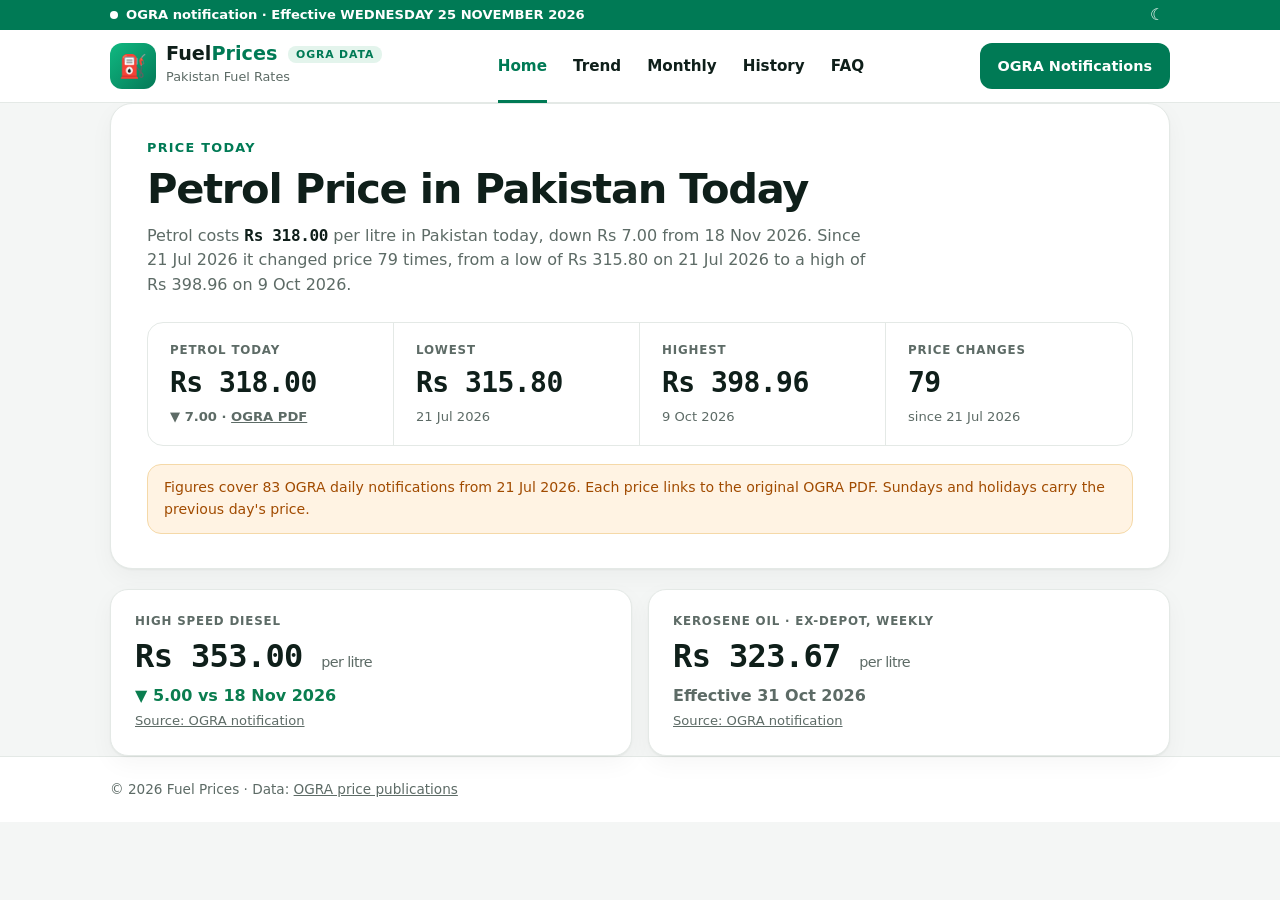
<file: index.html>
<!doctype html>
<html lang="en">
<head>
<meta charset="utf-8">
<meta name="viewport" content="width=device-width,initial-scale=1">
<title>Fuel Prices Pakistan – Petrol Rate Today (OGRA)</title>
<meta name="description" content="OGRA-notified petrol, diesel and kerosene prices in Pakistan per litre, with daily history and monthly averages.">
<link rel="stylesheet" href="style.css">
</head>
<body>
<div class="topbar"><div class="wrap"><i></i><span id="bar"></span><button id="theme" aria-label="Toggle dark mode">☾</button></div></div>
<header><div class="wrap">
  <a class="logo" href="index.html"><span class="mk">⛽</span><span><b>Fuel<em>Prices</em> <span class="badge">OGRA DATA</span></b><small>Pakistan Fuel Rates</small></span></a>
  <nav id="nav"><a href="index.html" class="on">Home</a><a href="trend.html">Trend</a><a href="monthly.html">Monthly</a><a href="history.html">History</a><a href="faq.html">FAQ</a></nav>
  <a class="cta" href="https://www.ogra.org.pk/price-publications" target="_blank" rel="noopener">OGRA Notifications</a>
</div></header>

<main class="wrap">
    <section class="sheet">
    <p class="eyebrow">Price today</p>
    <h1>Petrol Price in Pakistan Today</h1>
    <p class="lead" id="lead"></p>
    <div class="stats" id="stats"></div>
    <div class="notice" id="notice"></div>
  </section>

  <div class="row" id="cards"></div>
</main>

<footer><div class="wrap">© <span id="yr"></span> Fuel Prices · Data: <a href="https://www.ogra.org.pk/price-publications" style="color:inherit">OGRA price publications</a></div></footer>

<script src="prices.js"></script>
<script src="app.js"></script>
</body>
</html>
</file>
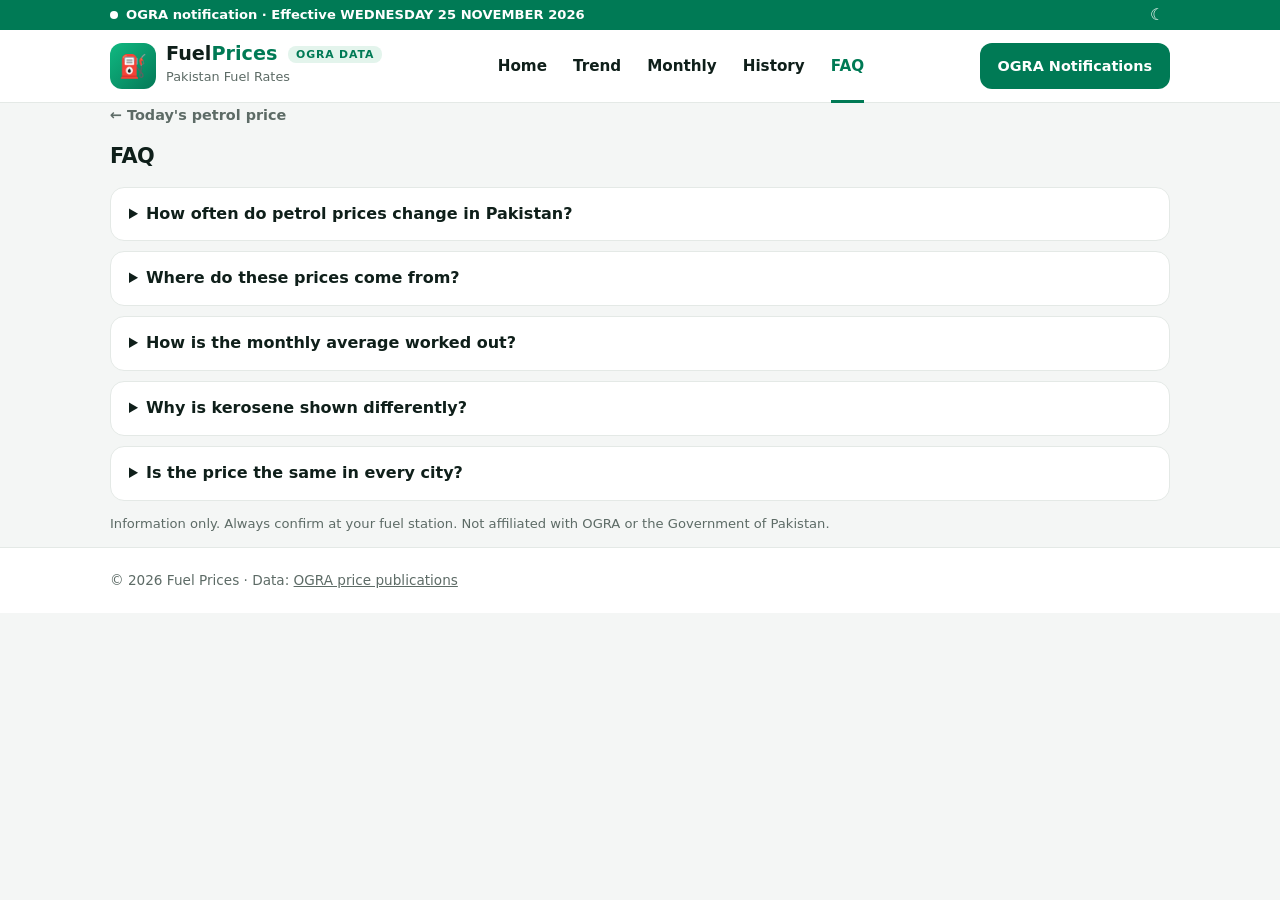
<file: faq.html>
<!doctype html>
<html lang="en">
<head>
<meta charset="utf-8">
<meta name="viewport" content="width=device-width,initial-scale=1">
<title>FAQ – Fuel Prices Pakistan</title>
<meta name="description" content="OGRA-notified petrol, diesel and kerosene prices in Pakistan per litre, with daily history and monthly averages.">
<link rel="stylesheet" href="style.css">
</head>
<body>
<div class="topbar"><div class="wrap"><i></i><span id="bar"></span><button id="theme" aria-label="Toggle dark mode">☾</button></div></div>
<header><div class="wrap">
  <a class="logo" href="index.html"><span class="mk">⛽</span><span><b>Fuel<em>Prices</em> <span class="badge">OGRA DATA</span></b><small>Pakistan Fuel Rates</small></span></a>
  <nav id="nav"><a href="index.html">Home</a><a href="trend.html">Trend</a><a href="monthly.html">Monthly</a><a href="history.html">History</a><a href="faq.html" class="on">FAQ</a></nav>
  <a class="cta" href="https://www.ogra.org.pk/price-publications" target="_blank" rel="noopener">OGRA Notifications</a>
</div></header>

<main class="wrap">
  <a class="back" href="index.html">← Today's petrol price</a>
    <h2 class="sec" style="margin-top:0">FAQ</h2>
  <details><summary>How often do petrol prices change in Pakistan?</summary><p>OGRA now notifies petrol and diesel prices every day, based on a rolling seven-working-day average of international prices and the dollar rate. A new price takes effect from 00:00 on the day shown.</p></details>
  <details><summary>Where do these prices come from?</summary><p>From OGRA's own daily price publications. Each price on this page links to the original OGRA PDF.</p></details>
  <details><summary>How is the monthly average worked out?</summary><p>Each calendar day gets the price in force that day (Sundays and holidays carry the previous price). The average is the total of those daily prices divided by the days counted. The current month counts days up to today.</p></details>
  <details><summary>Why is kerosene shown differently?</summary><p>OGRA notifies kerosene (ex-depot price) in a separate weekly notification, not in the daily petrol and diesel sheet. The price shown is the latest weekly notification.</p></details>
  <details><summary>Is the price the same in every city?</summary><p>Petrol and diesel use a uniform national price (excluding secondary freight to the pump). Remote areas may pay slightly more because of transport costs.</p></details>
  <p class="note">Information only. Always confirm at your fuel station. Not affiliated with OGRA or the Government of Pakistan.</p>
</main>

<footer><div class="wrap">© <span id="yr"></span> Fuel Prices · Data: <a href="https://www.ogra.org.pk/price-publications" style="color:inherit">OGRA price publications</a></div></footer>

<script src="prices.js"></script>
<script src="app.js"></script>
</body>
</html>
</file>
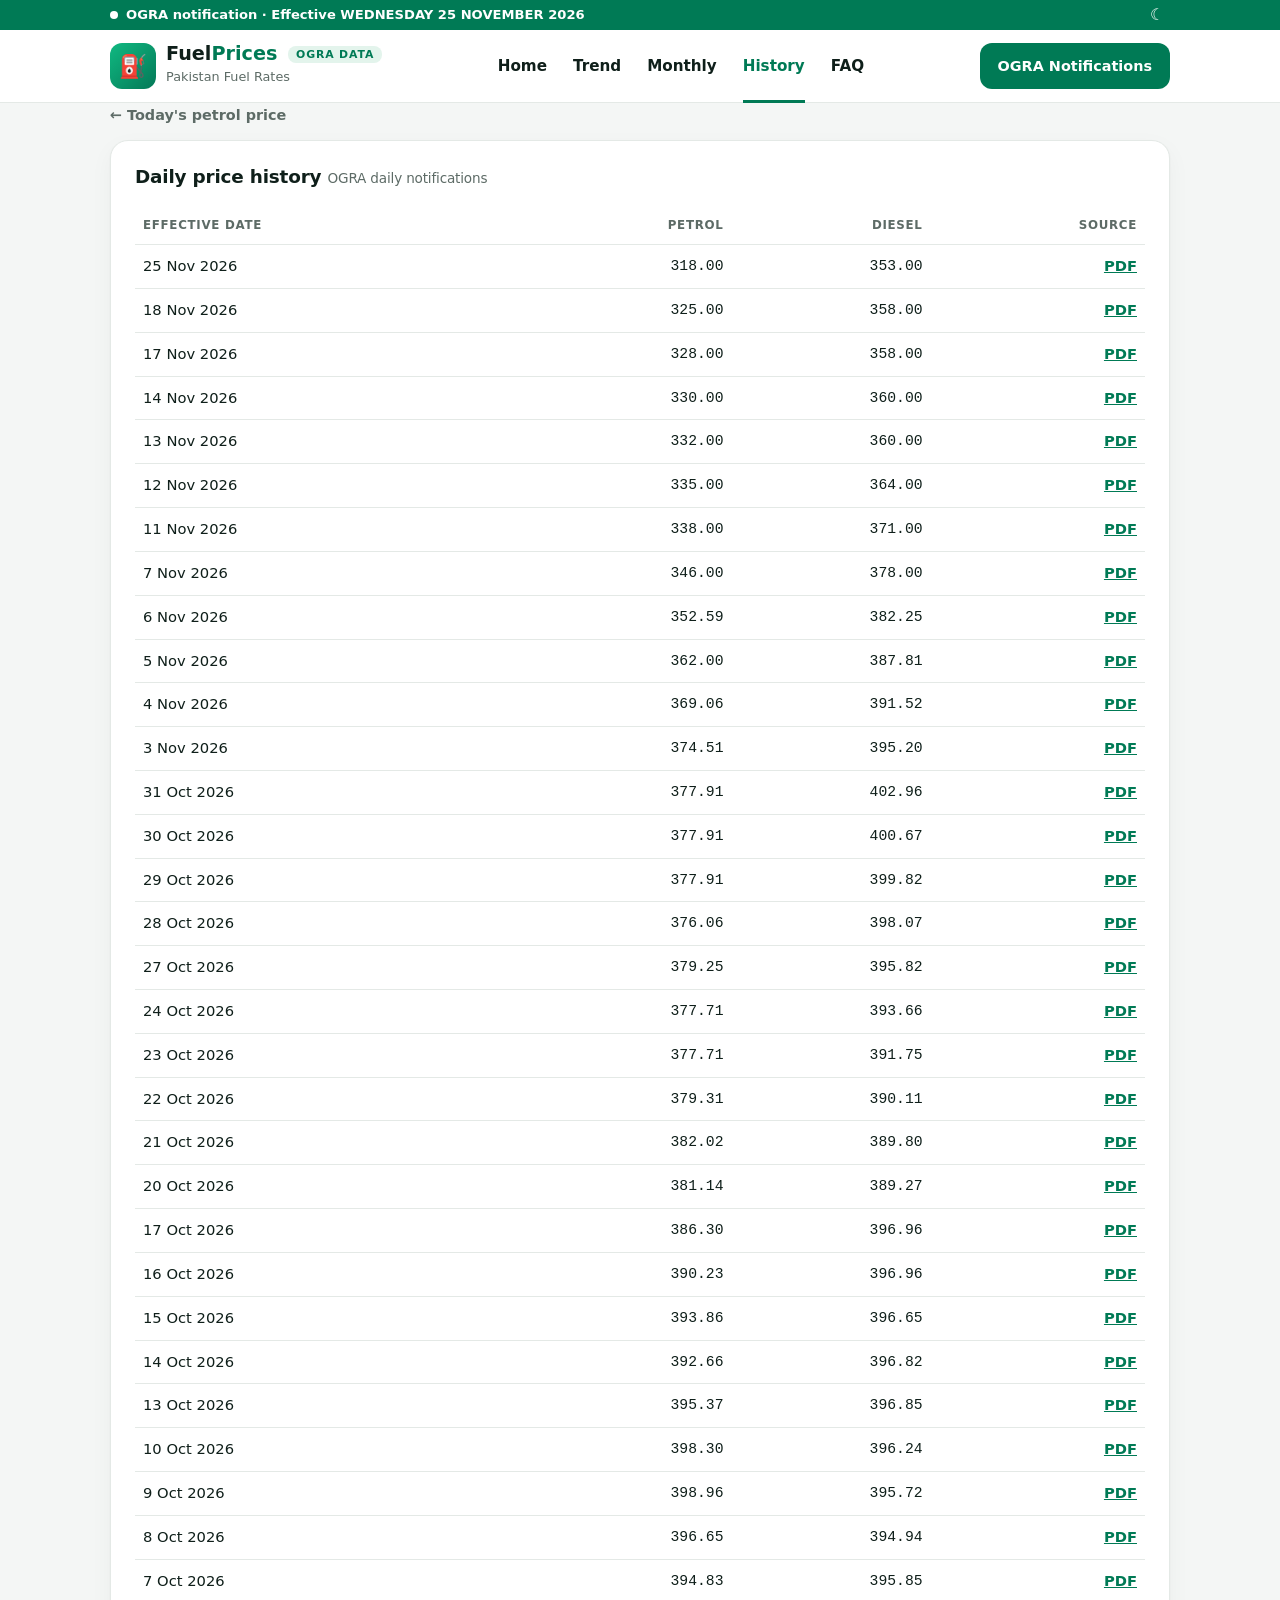
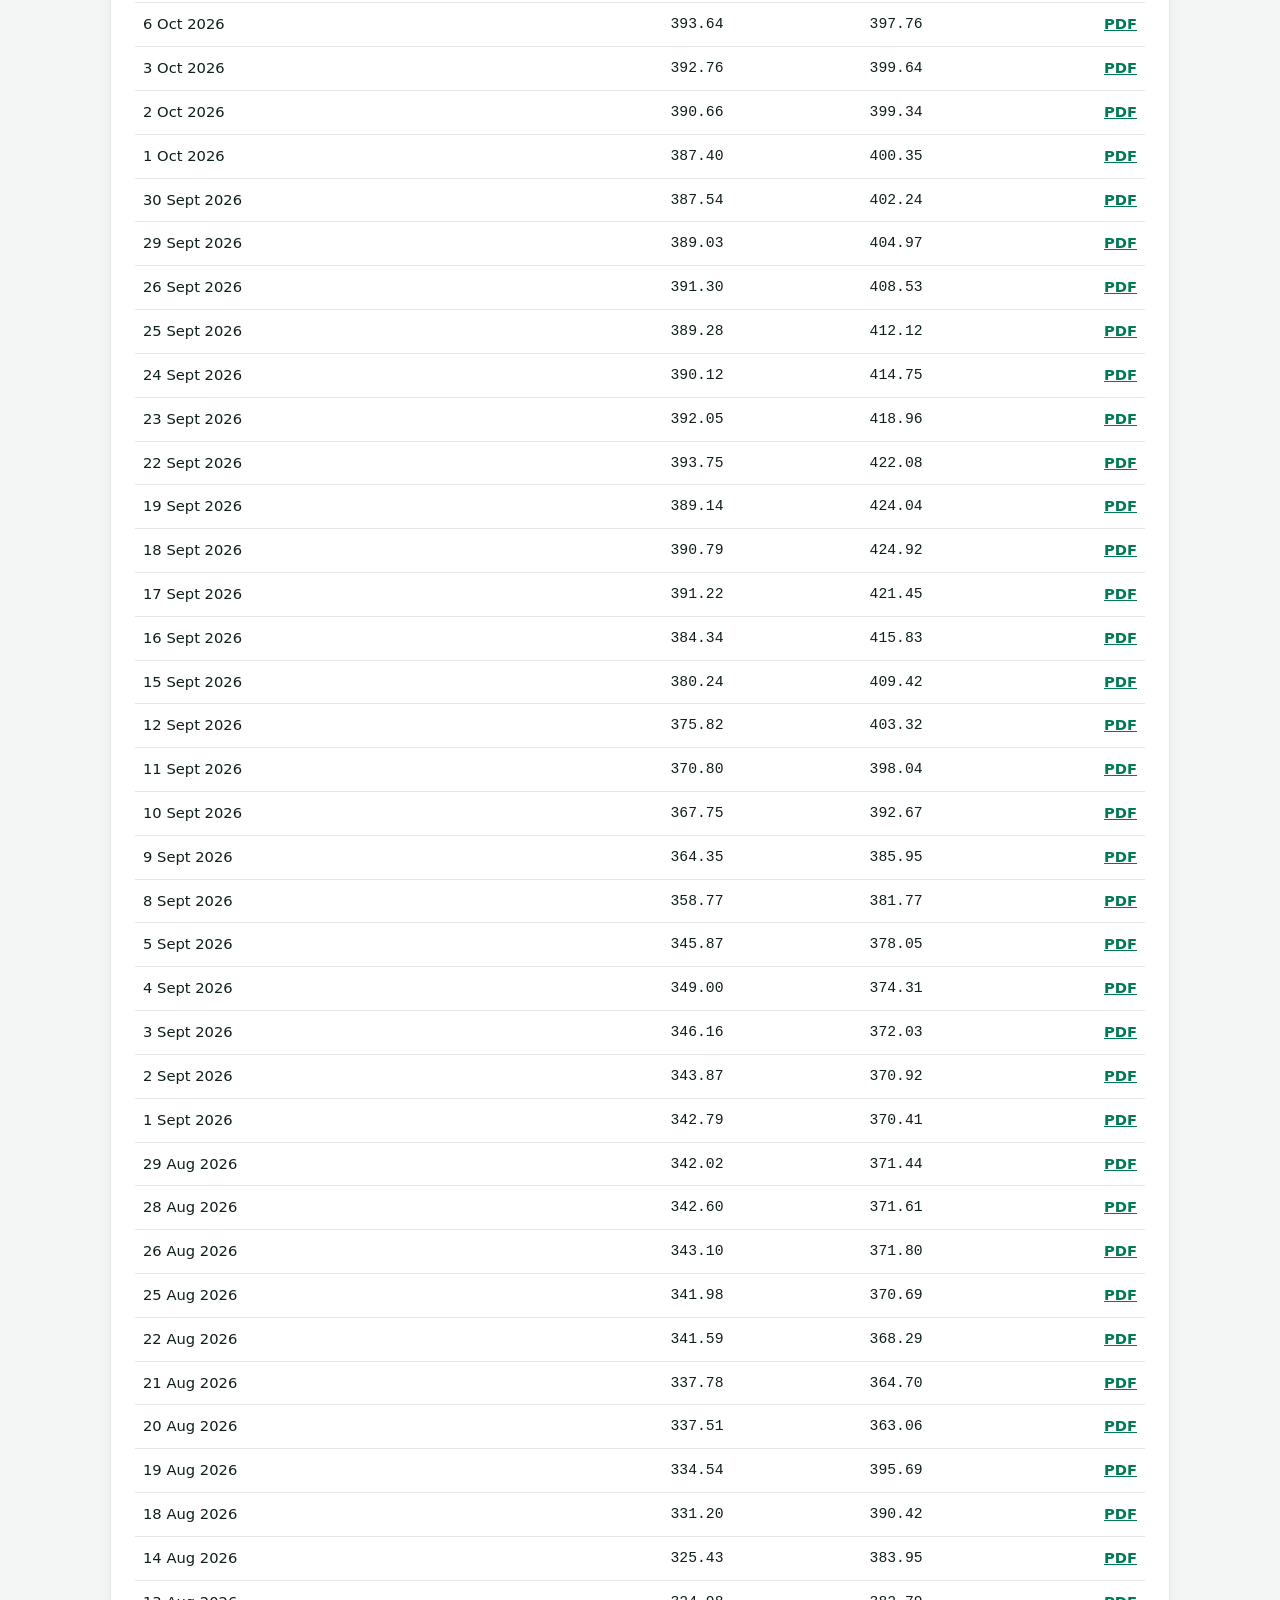
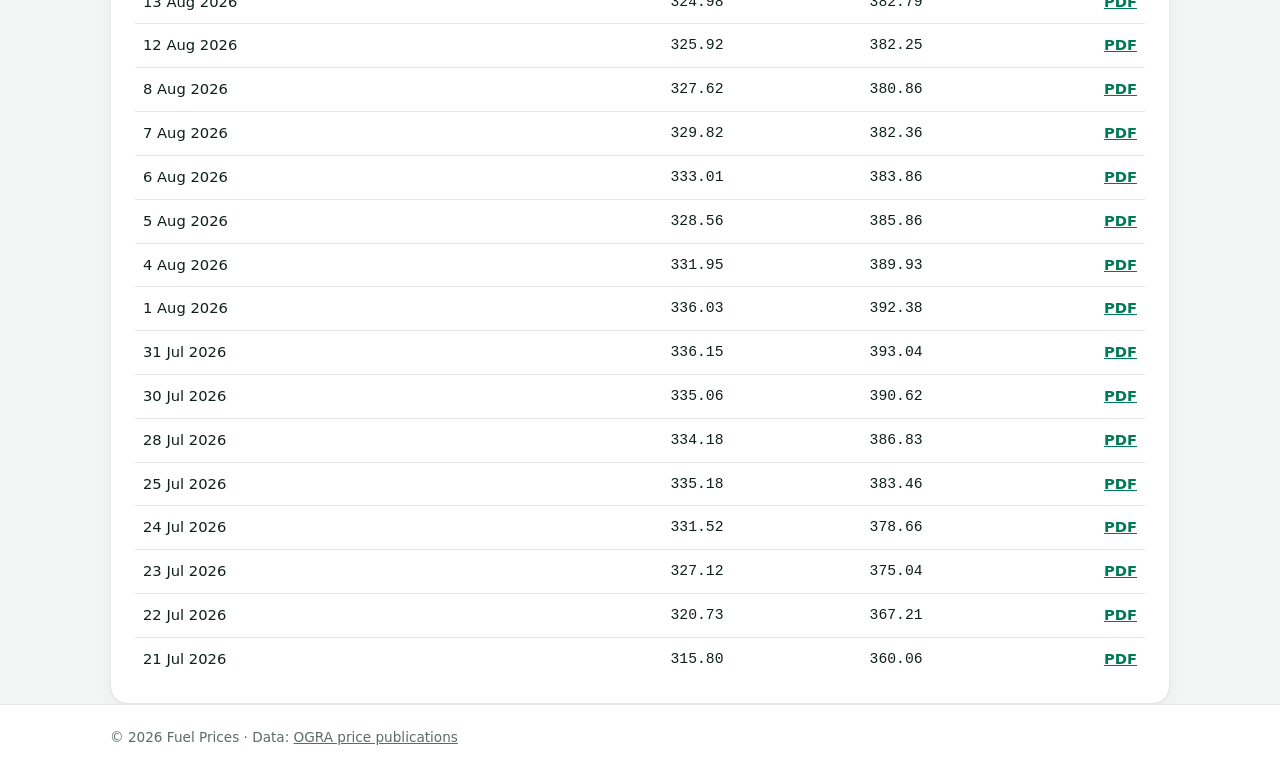
<file: history.html>
<!doctype html>
<html lang="en">
<head>
<meta charset="utf-8">
<meta name="viewport" content="width=device-width,initial-scale=1">
<title>Daily Petrol &amp; Diesel Price History – Fuel Prices Pakistan</title>
<meta name="description" content="OGRA-notified petrol, diesel and kerosene prices in Pakistan per litre, with daily history and monthly averages.">
<link rel="stylesheet" href="style.css">
</head>
<body>
<div class="topbar"><div class="wrap"><i></i><span id="bar"></span><button id="theme" aria-label="Toggle dark mode">☾</button></div></div>
<header><div class="wrap">
  <a class="logo" href="index.html"><span class="mk">⛽</span><span><b>Fuel<em>Prices</em> <span class="badge">OGRA DATA</span></b><small>Pakistan Fuel Rates</small></span></a>
  <nav id="nav"><a href="index.html">Home</a><a href="trend.html">Trend</a><a href="monthly.html">Monthly</a><a href="history.html" class="on">History</a><a href="faq.html">FAQ</a></nav>
  <a class="cta" href="https://www.ogra.org.pk/price-publications" target="_blank" rel="noopener">OGRA Notifications</a>
</div></header>

<main class="wrap">
  <a class="back" href="index.html">← Today's petrol price</a>
    <section class="panel">
    <h2>Daily price history <span>OGRA daily notifications</span></h2>
    <div class="tw scroll"><table id="hist"></table></div>
  </section>
</main>

<footer><div class="wrap">© <span id="yr"></span> Fuel Prices · Data: <a href="https://www.ogra.org.pk/price-publications" style="color:inherit">OGRA price publications</a></div></footer>

<script src="prices.js"></script>
<script src="app.js"></script>
</body>
</html>
</file>
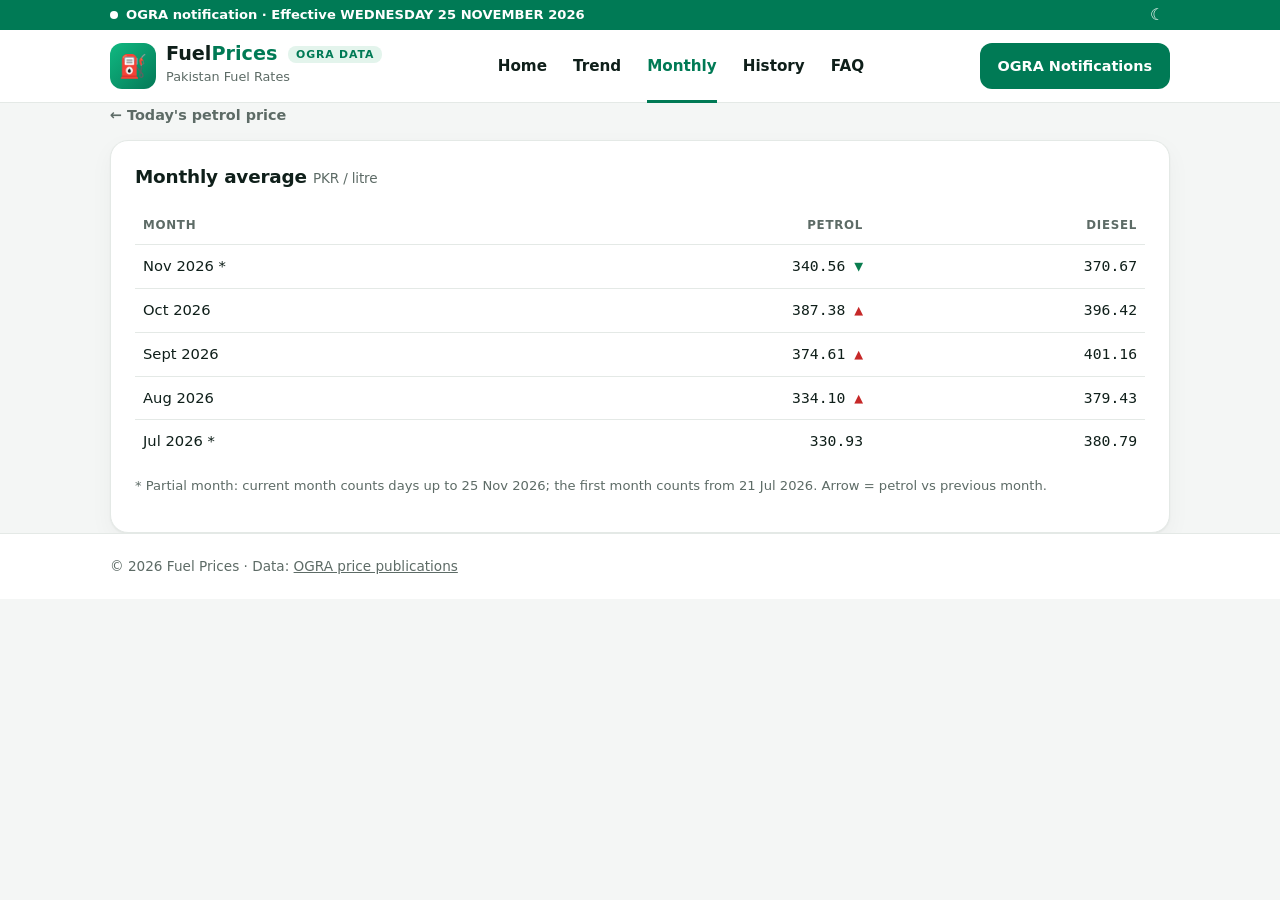
<file: monthly.html>
<!doctype html>
<html lang="en">
<head>
<meta charset="utf-8">
<meta name="viewport" content="width=device-width,initial-scale=1">
<title>Monthly Average Petrol &amp; Diesel Price – Fuel Prices Pakistan</title>
<meta name="description" content="OGRA-notified petrol, diesel and kerosene prices in Pakistan per litre, with daily history and monthly averages.">
<link rel="stylesheet" href="style.css">
</head>
<body>
<div class="topbar"><div class="wrap"><i></i><span id="bar"></span><button id="theme" aria-label="Toggle dark mode">☾</button></div></div>
<header><div class="wrap">
  <a class="logo" href="index.html"><span class="mk">⛽</span><span><b>Fuel<em>Prices</em> <span class="badge">OGRA DATA</span></b><small>Pakistan Fuel Rates</small></span></a>
  <nav id="nav"><a href="index.html">Home</a><a href="trend.html">Trend</a><a href="monthly.html" class="on">Monthly</a><a href="history.html">History</a><a href="faq.html">FAQ</a></nav>
  <a class="cta" href="https://www.ogra.org.pk/price-publications" target="_blank" rel="noopener">OGRA Notifications</a>
</div></header>

<main class="wrap">
  <a class="back" href="index.html">← Today's petrol price</a>
      <section class="panel">
      <h2>Monthly average <span>PKR / litre</span></h2>
      <div class="tw"><table id="avg"></table></div>
      <p class="note" id="avgnote"></p>
    </section>
</main>

<footer><div class="wrap">© <span id="yr"></span> Fuel Prices · Data: <a href="https://www.ogra.org.pk/price-publications" style="color:inherit">OGRA price publications</a></div></footer>

<script src="prices.js"></script>
<script src="app.js"></script>
</body>
</html>
</file>
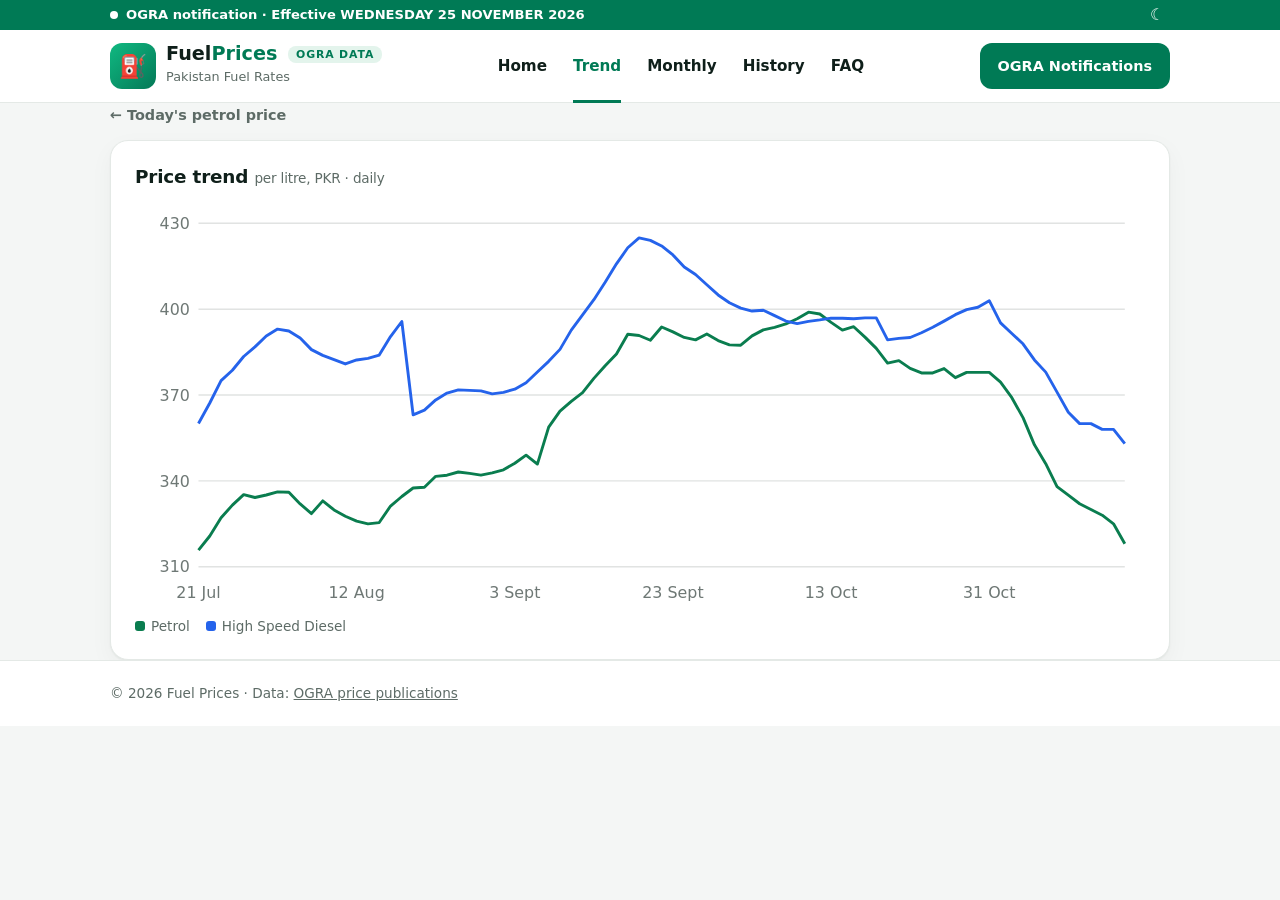
<file: trend.html>
<!doctype html>
<html lang="en">
<head>
<meta charset="utf-8">
<meta name="viewport" content="width=device-width,initial-scale=1">
<title>Price Trend – Fuel Prices Pakistan</title>
<meta name="description" content="OGRA-notified petrol, diesel and kerosene prices in Pakistan per litre, with daily history and monthly averages.">
<link rel="stylesheet" href="style.css">
</head>
<body>
<div class="topbar"><div class="wrap"><i></i><span id="bar"></span><button id="theme" aria-label="Toggle dark mode">☾</button></div></div>
<header><div class="wrap">
  <a class="logo" href="index.html"><span class="mk">⛽</span><span><b>Fuel<em>Prices</em> <span class="badge">OGRA DATA</span></b><small>Pakistan Fuel Rates</small></span></a>
  <nav id="nav"><a href="index.html">Home</a><a href="trend.html" class="on">Trend</a><a href="monthly.html">Monthly</a><a href="history.html">History</a><a href="faq.html">FAQ</a></nav>
  <a class="cta" href="https://www.ogra.org.pk/price-publications" target="_blank" rel="noopener">OGRA Notifications</a>
</div></header>

<main class="wrap">
  <a class="back" href="index.html">← Today's petrol price</a>
      <section class="panel">
      <h2>Price trend <span>per litre, PKR · daily</span></h2>
      <svg id="chart" viewBox="0 0 700 280" role="img" aria-label="Petrol and diesel price chart"></svg>
      <div class="legend" id="legend"></div>
    </section>
</main>

<footer><div class="wrap">© <span id="yr"></span> Fuel Prices · Data: <a href="https://www.ogra.org.pk/price-publications" style="color:inherit">OGRA price publications</a></div></footer>

<script src="prices.js"></script>
<script src="app.js"></script>
</body>
</html>
</file>
<file: style.css>
:root{--bg:#f4f6f5;--card:#fff;--ink:#0f1f1a;--mute:#5d6b66;--line:#e4e9e6;--acc:#007a55;--accsoft:#e3f4ec;--bar:#007a55;--warn:#fff3e3;--warnline:#f5d9a8;--warnink:#a14b00;--up:#c62828;--down:#0a7d4f;--shadow:0 1px 2px rgba(15,31,26,.05),0 8px 24px rgba(15,31,26,.04)}
:root[data-theme=dark]{--bg:#0b1410;--card:#121d18;--ink:#eaf3ee;--mute:#93a69d;--line:#223029;--acc:#34d399;--accsoft:#0f2a20;--bar:#065f46;--warn:#2a2112;--warnline:#4a3a1c;--warnink:#f1c27a;--up:#ff7b7b;--down:#34d399;--shadow:none}
*{box-sizing:border-box}
html{scroll-behavior:smooth}
body{margin:0;font-family:system-ui,"Segoe UI",Roboto,sans-serif;background:var(--bg);color:var(--ink);line-height:1.55}
.wrap{max-width:1100px;margin:0 auto;padding:0 20px}
.mono{font-family:ui-monospace,"Cascadia Mono",Consolas,monospace;font-weight:700;letter-spacing:-.02em}
/* top bar */
.topbar{background:var(--bar);color:#fff;font-size:.82rem;font-weight:600}
.topbar .wrap{display:flex;align-items:center;gap:8px;height:30px}
.topbar i{width:8px;height:8px;border-radius:50%;background:#fff;display:inline-block}
.topbar button{margin-left:auto;background:none;border:0;color:#fff;cursor:pointer;font-size:1rem;line-height:1}
/* header */
header{background:var(--card);border-bottom:1px solid var(--line);position:sticky;top:0;z-index:5}
header .wrap{display:flex;align-items:center;gap:28px;height:72px}
.logo{display:flex;align-items:center;gap:10px;text-decoration:none;color:inherit}
.logo .mk{width:46px;height:46px;border-radius:12px;background:linear-gradient(135deg,#10b981,#047857);display:grid;place-items:center;font-size:1.4rem}
.logo b{display:block;font-size:1.2rem;line-height:1.1}
.logo b em{font-style:normal;color:var(--acc)}
.logo small{color:var(--mute);font-size:.8rem}
.badge{font-size:.68rem;letter-spacing:.08em;font-weight:700;color:var(--acc);background:var(--accsoft);border-radius:8px;padding:2px 8px;margin-left:4px;vertical-align:middle}
nav{display:flex;gap:26px;margin:0 auto;overflow-x:auto;white-space:nowrap}
nav a{color:var(--ink);text-decoration:none;font-weight:600;font-size:.95rem;padding:26px 0 22px;border-bottom:3px solid transparent}
nav a:hover,nav a.on{border-color:var(--acc);color:var(--acc)}
.cta{background:var(--acc);color:#fff;text-decoration:none;font-weight:700;font-size:.9rem;border-radius:12px;padding:12px 18px;white-space:nowrap}
/* page */
main{padding:36px 0 56px}
.back{display:inline-block;color:var(--mute);font-weight:600;font-size:.9rem;margin-bottom:14px;text-decoration:none}
.sheet{background:var(--card);border:1px solid var(--line);border-radius:22px;padding:34px 36px;box-shadow:var(--shadow)}
.eyebrow{color:var(--acc);font-weight:800;font-size:.8rem;letter-spacing:.1em;text-transform:uppercase;margin:0 0 8px}
.sheet h1{margin:0 0 12px;font-size:clamp(1.8rem,4.5vw,2.6rem);line-height:1.1;letter-spacing:-.03em}
.lead{color:var(--mute);max-width:720px;margin:0 0 24px}
.lead b{color:var(--ink)}
.stats{display:grid;grid-template-columns:repeat(4,1fr);border:1px solid var(--line);border-radius:16px;overflow:hidden}
.stat{padding:18px 22px;border-right:1px solid var(--line)}
.stat:last-child{border-right:0}
.stat .k{font-size:.74rem;font-weight:700;letter-spacing:.07em;text-transform:uppercase;color:var(--mute)}
.stat .v{font-size:1.75rem;margin:2px 0}
.stat .s{font-size:.82rem;color:var(--mute)}
.chg{font-weight:700}
.up{color:var(--up)}.down{color:var(--down)}.flat{color:var(--mute)}
.notice{margin-top:18px;background:var(--warn);border:1px solid var(--warnline);color:var(--warnink);border-radius:14px;padding:12px 16px;font-size:.88rem}
.row{display:grid;grid-template-columns:repeat(2,1fr);gap:16px;margin-top:20px}
.card,.panel{background:var(--card);border:1px solid var(--line);border-radius:18px;padding:22px 24px;box-shadow:var(--shadow)}
.card .k{font-size:.74rem;font-weight:700;letter-spacing:.07em;text-transform:uppercase;color:var(--mute)}
.card .v{font-size:2rem;margin:2px 0}
.card .v small{font-size:.9rem;color:var(--mute);font-family:system-ui,sans-serif;font-weight:500}
.card a,.sheet a.src{color:var(--mute);font-size:.82rem}
[hidden]{display:none!important}
.panel h2{margin:0 0 14px;font-size:1.15rem;letter-spacing:-.01em}
.panel h2 span{font-weight:500;font-size:.85rem;color:var(--mute)}
table{width:100%;border-collapse:collapse;font-size:.92rem}
th,td{padding:10px 8px;text-align:right;border-bottom:1px solid var(--line)}
th:first-child,td:first-child{text-align:left}
th{font-size:.74rem;color:var(--mute);font-weight:700;text-transform:uppercase;letter-spacing:.06em}
tr:last-child td{border-bottom:0}
td a{color:var(--acc);font-weight:600}
td.n{font-family:ui-monospace,"Cascadia Mono",Consolas,monospace}
.tw{overflow-x:auto}
svg{width:100%;height:auto;display:block}
.legend{display:flex;flex-wrap:wrap;gap:6px 16px;font-size:.85rem;color:var(--mute);margin-top:6px}
.legend i{display:inline-block;width:10px;height:10px;border-radius:3px;margin-right:6px}
details{background:var(--card);border:1px solid var(--line);border-radius:14px;padding:14px 18px;margin-bottom:10px}
summary{cursor:pointer;font-weight:700}
.note{font-size:.82rem;color:var(--mute)}
h2.sec{margin:32px 0 14px;font-size:1.3rem;letter-spacing:-.02em}
footer{border-top:1px solid var(--line);background:var(--card);padding:22px 0;color:var(--mute);font-size:.85rem}
@media(max-width:860px){.cta{display:none}header .wrap{height:auto;flex-wrap:wrap;gap:0 16px;padding-top:10px}nav{order:3;width:100%;margin:0;gap:22px}nav a{padding:10px 0 8px}.stats{grid-template-columns:1fr 1fr}.stat:nth-child(2){border-right:0}.stat:nth-child(-n+2){border-bottom:1px solid var(--line)}.row{grid-template-columns:1fr}.sheet{padding:24px 20px}}
</file>
